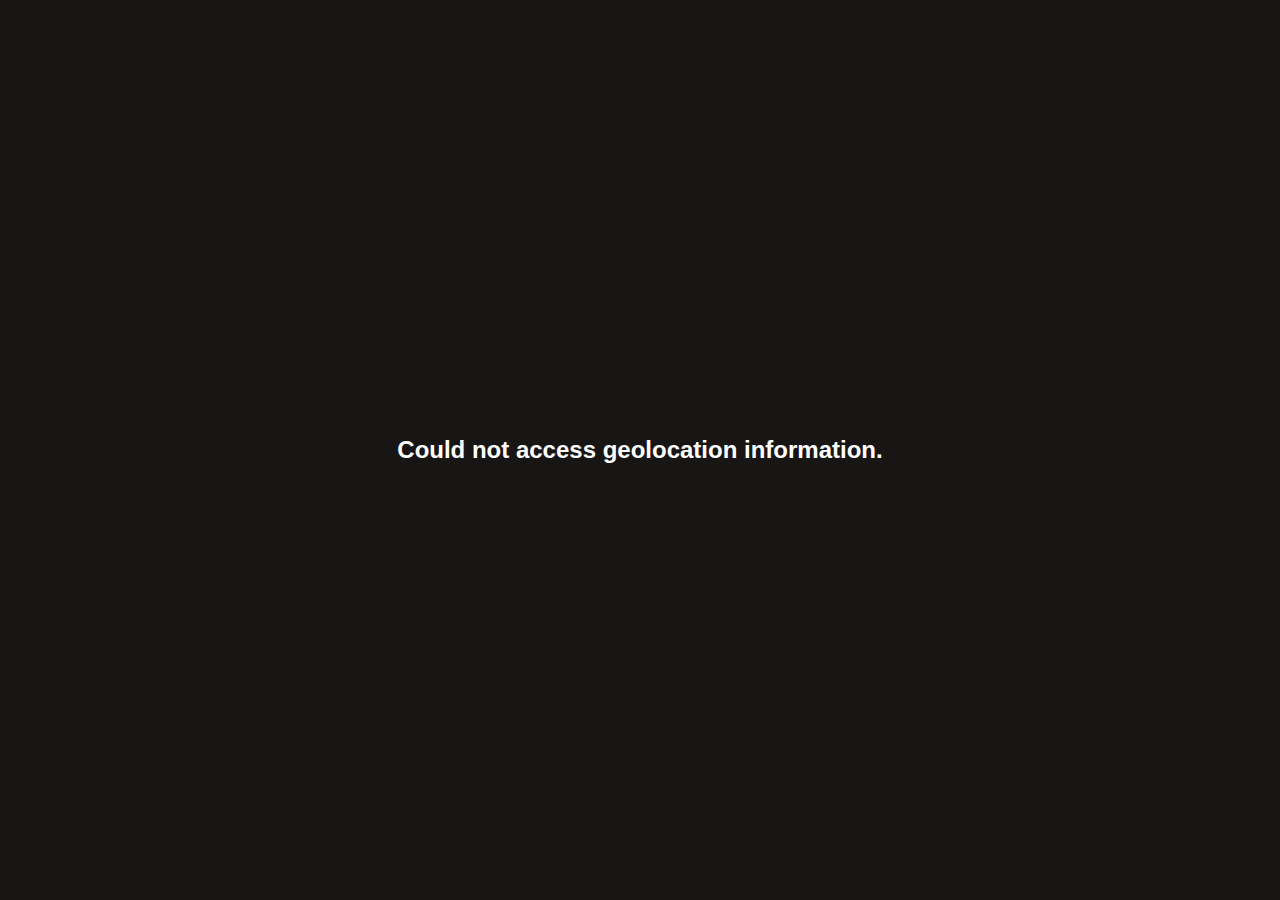
<file: ShowLocalWeather/index.html>
<!DOCTYPE html>
<html lang="en">
<head>
    <meta charset="UTF-8">
    <meta name="viewport" content="width=device-width, initial-scale=1.0">
    <title>Show The Local Weather</title>
    <link rel="stylesheet" href="style.css">
</head>
<body>
    <div class="container">
        <h1>Free C<i class="fa fa-cloud"></i>de Camp <br> Weather App</h1>
        <p class="location"></p>
        <p class="display"><span class="tmp"></span><a class="toggle-temp" href="#"></a></p>
        <p class="weather"></p>
        <img class="icon" src="" alt="">
    </div>
    <script src="main.js"></script>
</body>
</html>
</file>
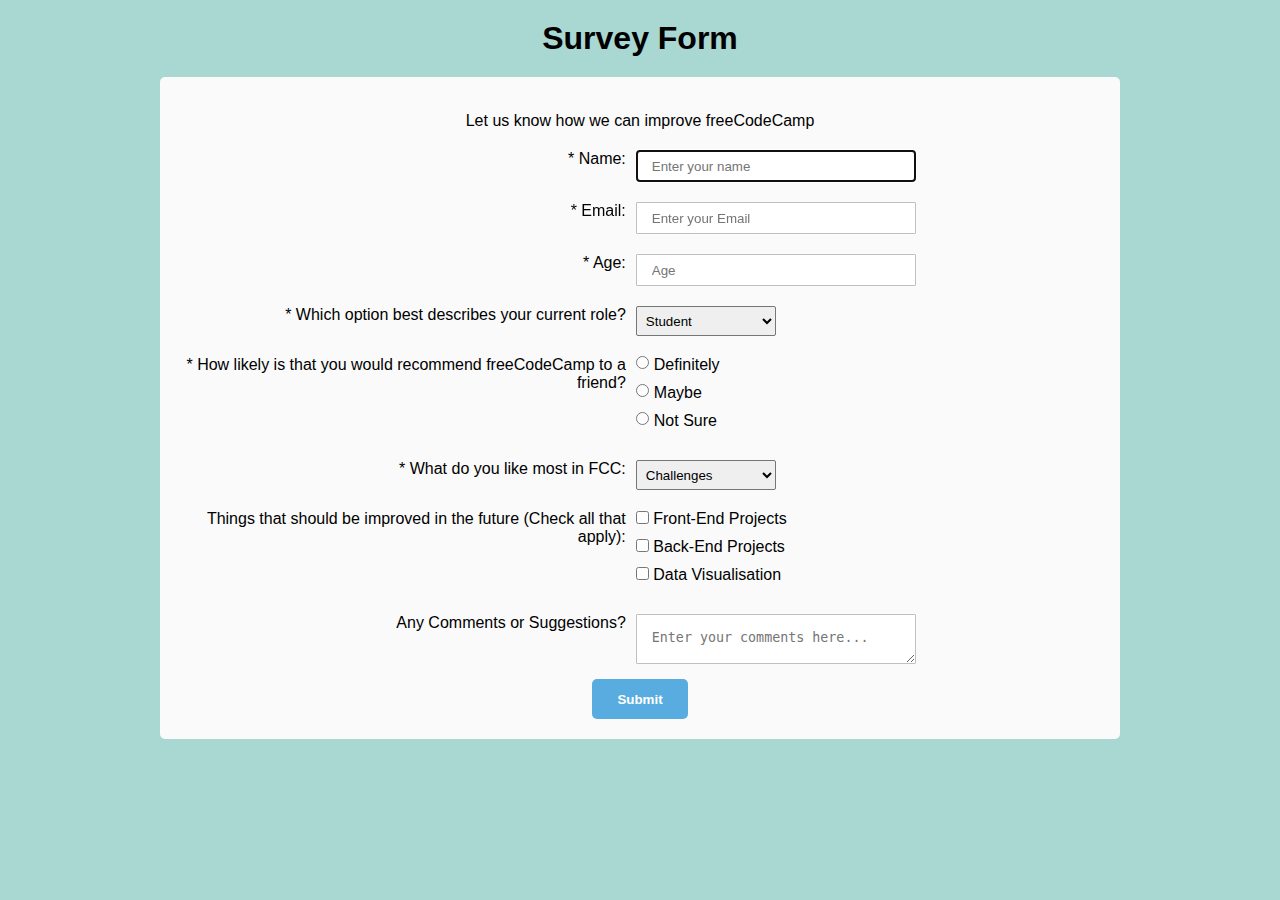
<file: surveyForm/index.html>
<!DOCTYPE html>
<html lang="en">
<head>
	<meta charset="UTF-8">
	<meta name="viewport" content="width=device-width, initial-scale=1.0">
	<meta http-equiv="X-UA-Compatible" content="ie=edge">
	<link rel="stylesheet" href="styles.css" type="text/css" />
	<title>Document</title>
</head>
<body>
	<h1 id="title"">Survey Form</h1>
	<div id="form-outer">
		<form id="survey-form">
			<p id="description">Let us know how we can improve freeCodeCamp</p>
			<div class="rowTab">
				<div class="labelTabs">
					<label for="name" id="name-label">* Name:</label>
				</div>
				<div class="rightTab">
					<input type="text" name="name" id="name" autofocus required placeholder="Enter your name" class="input-field">
				</div>
			</div>
			<div class="rowTab">
					<div class="labelTabs">
						<label for="email" id="email-label">* Email:</label>
					</div>
					<div class="rightTab">
						<input type="email" name="email" id="email" autofocus required placeholder="Enter your Email" class="input-field">
					</div>
			</div>
			<div class="rowTab">
					<div class="labelTabs">
						<label for="age" id="number-label">* Age:</label>
					</div>
					<div class="rightTab">
						<input type="number" name="age" id="number" autofocus required placeholder="Age" class="input-field" min="1"
						max="125">
					</div>
			</div>
			<div class="rowTab">
					<div class="labelTabs">
						<label for="currentPos" id="pos-label">* Which option best describes your current role?</label>
					</div>
					<div class="rightTab">
						<select id="dropdown" class="dropdown" name="currentPos">
							<option value="student">Student</option>
							<option value="job">Full Time Job</option>
							<option value="learner">Full Time Learner</option>
							<option value="preferNo">Prefer Not to Say</option>
							<option value="other">Other</option>
						</select>
					</div>
			</div>
			<div class="rowTab">
					<div class="labelTabs">
						<label for="userrating" id="userrating-label">* How likely is that you would recommend freeCodeCamp to a friend?</label>
					</div>
					<div class="rightTab">
						<ul>
							<li>
							<label>
								Definitely
								<input type="radio" name="userratings" value="1" class="userratings">
							</label>
							</li>
							<li>
							<label>
									Maybe
									<input type="radio" name="userratings" value="2" class="userratings">
							</label>
							</li>
							<li>
							<label>
									Not Sure
									<input type="radio" name="userratings" value="3" class="userratings">
							</label>
							</li>
						</ul>						
					</div>
			</div>
			<div class="rowTab">
					<div class="labelTabs">
						<label for="most-like">* What do you like most in FCC:</label>
					</div>
					<div class="rightTab">
						<select id="most-like" class="dropdown" name="most-like">
							<option value="challenges">Challenges</option>
							<option value="projects">Projects</option>
							<option value="community">Community</option>
							<option value="openSource">Open Source</option>
						</select>
					</div>
			</div>
			<div class="rowTab">
					<div class="labelTabs">
						<label for="prefernces">Things that should be improved in the future
								(Check all that apply):</label>
					</div>
					<div class="rightTab">
						<ul id="preferences">
							<li class="checkbox">
								<label>
									<input type="checkbox" name="prefer" class="userrating" value="1">
									Front-End Projects
								</label>
							</li>
							<li class="checkbox">
									<label>
										<input type="checkbox" name="prefer" class="userrating" value="2">
										Back-End Projects
									</label>
							</li>
							<li class="checkbox">
									<label>
										<input type="checkbox" name="prefer" class="userrating" value="3">
										Data Visualisation
									</label>
							</li>
						</ul>
					</div>
			</div>
			<div class="rowTab">
					<div class="labelTabs">
						<label for="comments">Any Comments or Suggestions?</label>
					</div>
					<div class="rightTab">
						<textarea name="comment" id="comments" class="input-field" style="height:50px;resize:vertical" placeholder="Enter your comments here..."></textarea>
					</div>
			</div>
			<input type="submit" id="submit">
		</form>
	</div>
	<script src="https://cdn.freecodecamp.org/testable-projects-fcc/v1/bundle.js"></script>
</body>
</html>
</file>
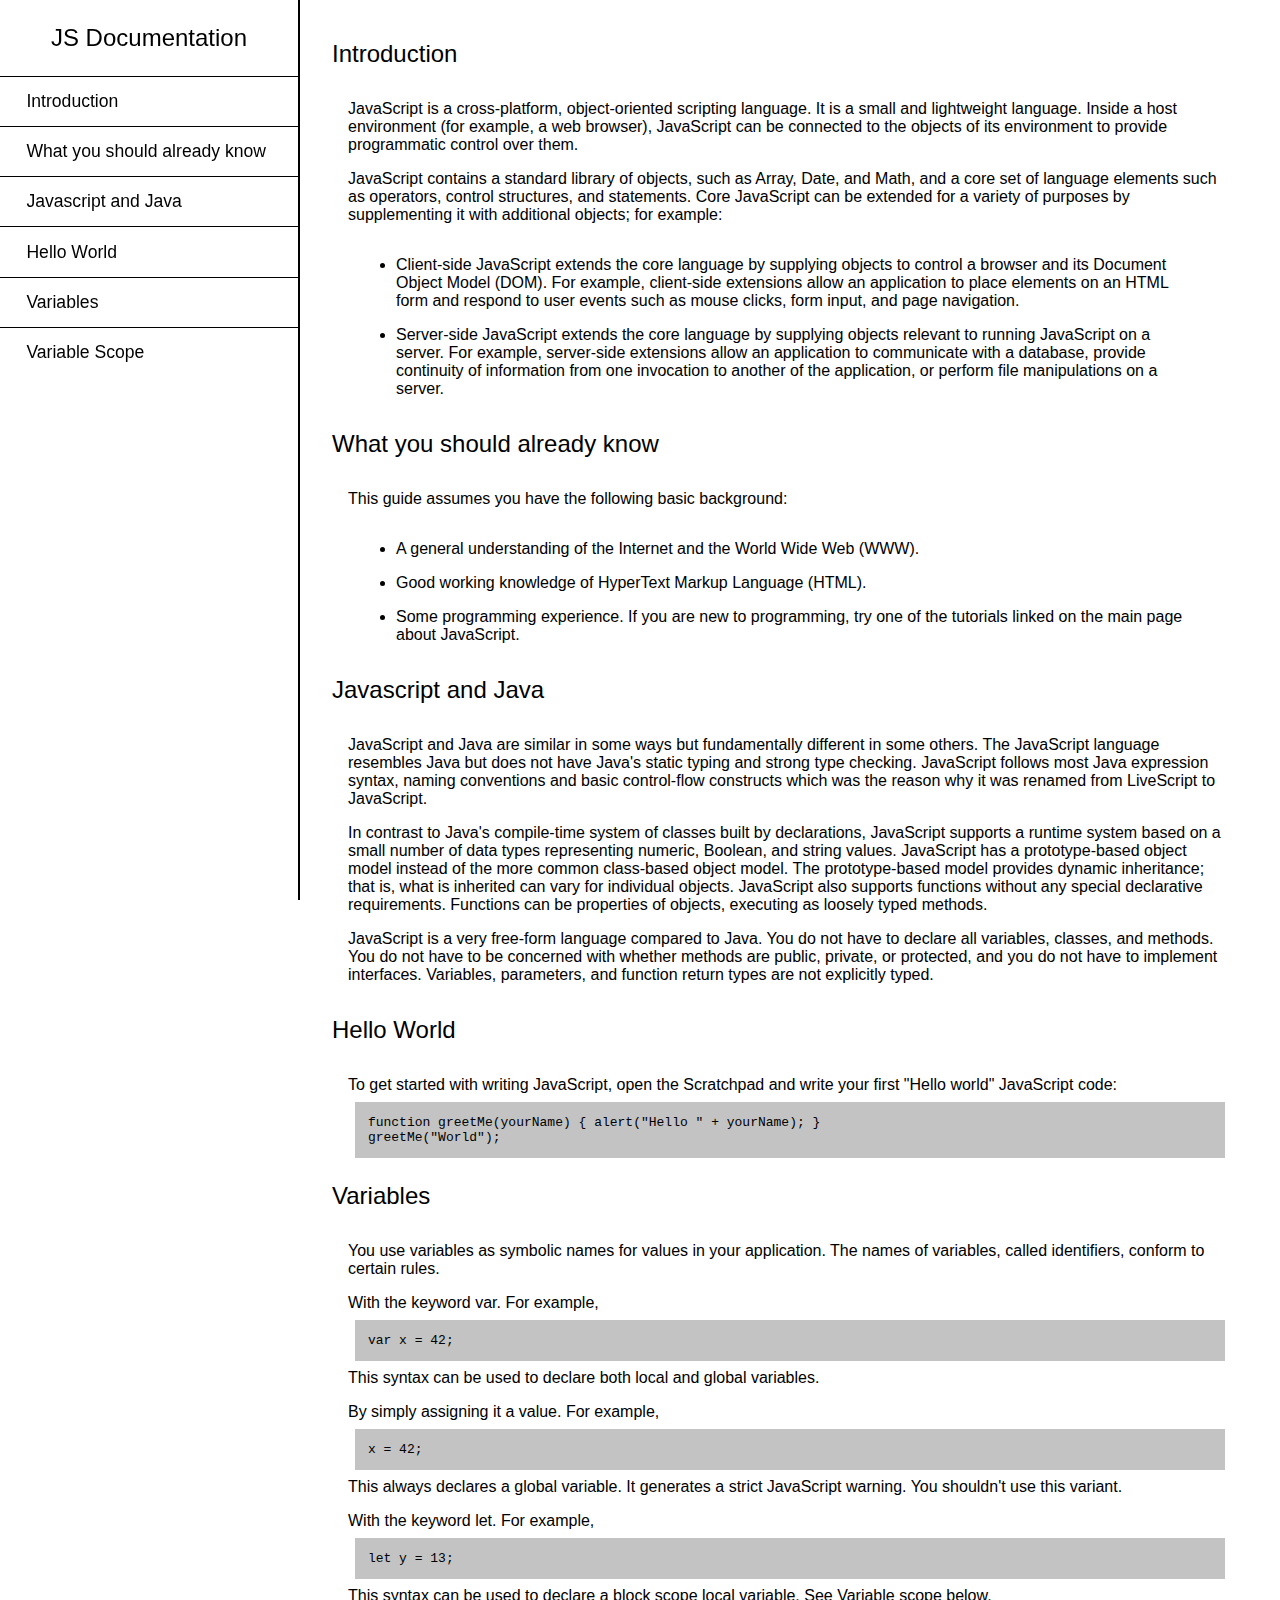
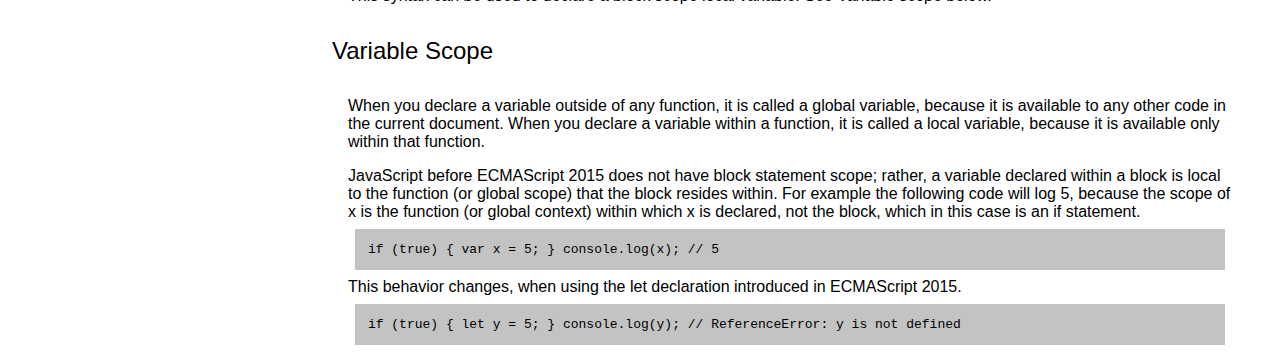
<file: TechnicalDocumentation/index.html>
<!DOCTYPE html>
<html lang="en">

<head>
    <meta charset="UTF-8">
    <meta name="viewport" content="width=device-width, initial-scale=1.0">
    <link rel="stylesheet" href="styles.css">
    <title>Technical Documentation</title>
</head>

<body>
    <nav id="navbar">
        <header>
            JS Documentation
        </header>
        <ul>
            <li><a class="nav-link" href="#Introduction">Introduction</a></li>
            <li><a class="nav-link" href="#What_you_should_already_know">What you should already know</a></li>
            <li><a class="nav-link" href="#Javascript_and_Java">Javascript and Java</a></li>
            <li><a class="nav-link" href="#Hello_World">Hello World</a></li>
            <li><a class="nav-link" href="#Variables">Variables</a></li>
            <li><a class="nav-link" href="#Variable_Scope">Variable Scope</a></li>
        </ul>
    </nav>
    <main id="main-doc">
        <section class="main-section" id="Introduction">
            <header>Introduction</header>
            <p>JavaScript is a cross-platform, object-oriented scripting language. It is a small and lightweight
                language. Inside a host environment (for example, a web browser), JavaScript can be connected to the
                objects of its environment to provide programmatic control over them.
            </p>
            <p>JavaScript contains a standard library of objects, such as Array, Date, and Math, and a core set of
                language elements such as operators, control structures, and statements. Core JavaScript can be extended
                for a variety of purposes by supplementing it with additional objects; for example:
            </p>
            <ul>
                <li>
                    Client-side JavaScript extends the core language by supplying objects to control a browser and
                    its Document Object Model (DOM). For example, client-side extensions allow an application to
                    place elements on an HTML form and respond to user events such as mouse clicks, form input, and
                    page navigation.

                </li>
                <li>
                    Server-side JavaScript extends the core language by supplying objects relevant to running
                    JavaScript on a server. For example, server-side extensions allow an application to communicate
                    with a database, provide continuity of information from one invocation to another of the
                    application, or perform file manipulations on a server.
                </li>
            </ul>
        </section>
        <section class="main-section" id="What_you_should_already_know">
            <header>What you should already know</header>
            <p>This guide assumes you have the following basic background:
            </p>
            <ul>
                <li>A general understanding of the Internet and the World Wide Web (WWW).</li>
                <li>Good working knowledge of HyperText Markup Language (HTML).</li>
                <li>Some programming experience. If you are new to programming, try one of the tutorials linked on the
                    main page about JavaScript.
                </li>
            </ul>
        </section>
        <section class="main-section" id="Javascript_and_Java">
            <header>Javascript and Java</header>
            <p>JavaScript and Java are similar in some ways but fundamentally different in some others. The JavaScript
                language resembles Java but does not have Java's static typing and strong type checking. JavaScript
                follows most Java expression syntax, naming conventions and basic control-flow constructs which was the
                reason why it was renamed from LiveScript to JavaScript.
            </p>
            <p>
                In contrast to Java's compile-time system of classes built by declarations, JavaScript supports a
                runtime system based on a small number of data types representing numeric, Boolean, and string values.
                JavaScript has a prototype-based object model instead of the more common class-based object model. The
                prototype-based model provides dynamic inheritance; that is, what is inherited can vary for individual
                objects. JavaScript also supports functions without any special declarative requirements. Functions can
                be properties of objects, executing as loosely typed methods.
            </p>
            <p>
                JavaScript is a very free-form language compared to Java. You do not have to declare all variables,
                classes, and methods. You do not have to be concerned with whether methods are public, private, or
                protected, and you do not have to implement interfaces. Variables, parameters, and function return types
                are not explicitly typed.
            </p>
        </section>
        <section class="main-section" id="Hello_World">
            <header>Hello World</header>
            <p>To get started with writing JavaScript, open the Scratchpad and write your first "Hello world" JavaScript
                code:
            </p>

            <code>
                function greetMe(yourName) { alert("Hello " + yourName); } <br>
                greetMe("World");
            </code>
        </section>
        <section class="main-section" id="Variables">
            <header>Variables</header>
            <p>You use variables as symbolic names for values in your application. The names of variables, called
                identifiers, conform to certain rules.
            </p>
            <p>With the keyword var. For example,
            </p>
            <code>
                var x = 42;
            </code>
            <p>This syntax can be used to declare both local and global variables.
            </p>
            <p>
                By simply assigning it a value. For example,
            </p>
            <code>
                x = 42;
            </code>
            <p>This always declares a global variable. It generates a strict JavaScript warning. You shouldn't use this
                variant.</p>
            <p>With the keyword let. For example,
            </p>
            <code>
                let y = 13;
            </code>
            <p>This syntax can be used to declare a block scope local variable. See Variable scope below.
            </p>
        </section>
        <section class="main-section" id="Variable_Scope">
            <header>Variable Scope</header>
            <p>When you declare a variable outside of any function, it is called a global variable, because it is
                available to any other code in the current document. When you declare a variable within a function, it
                is called a local variable, because it is available only within that function.
            </p>
            <p>JavaScript before ECMAScript 2015 does not have block statement scope; rather, a variable declared within
                a block is local to the function (or global scope) that the block resides within. For example the
                following code will log 5, because the scope of x is the function (or global context) within which x is
                declared, not the block, which in this case is an if statement.
            </p>
            <code>
                if (true) { var x = 5; } console.log(x); // 5
            </code>
            <p>This behavior changes, when using the let declaration introduced in ECMAScript 2015.</p>
            <code>if (true) { let y = 5; } console.log(y); // ReferenceError: y is not
                defined</code>
        </section>
    </main>
    <script src="https://cdn.freecodecamp.org/testable-projects-fcc/v1/bundle.js"></script>
</body>

</html>
</file>
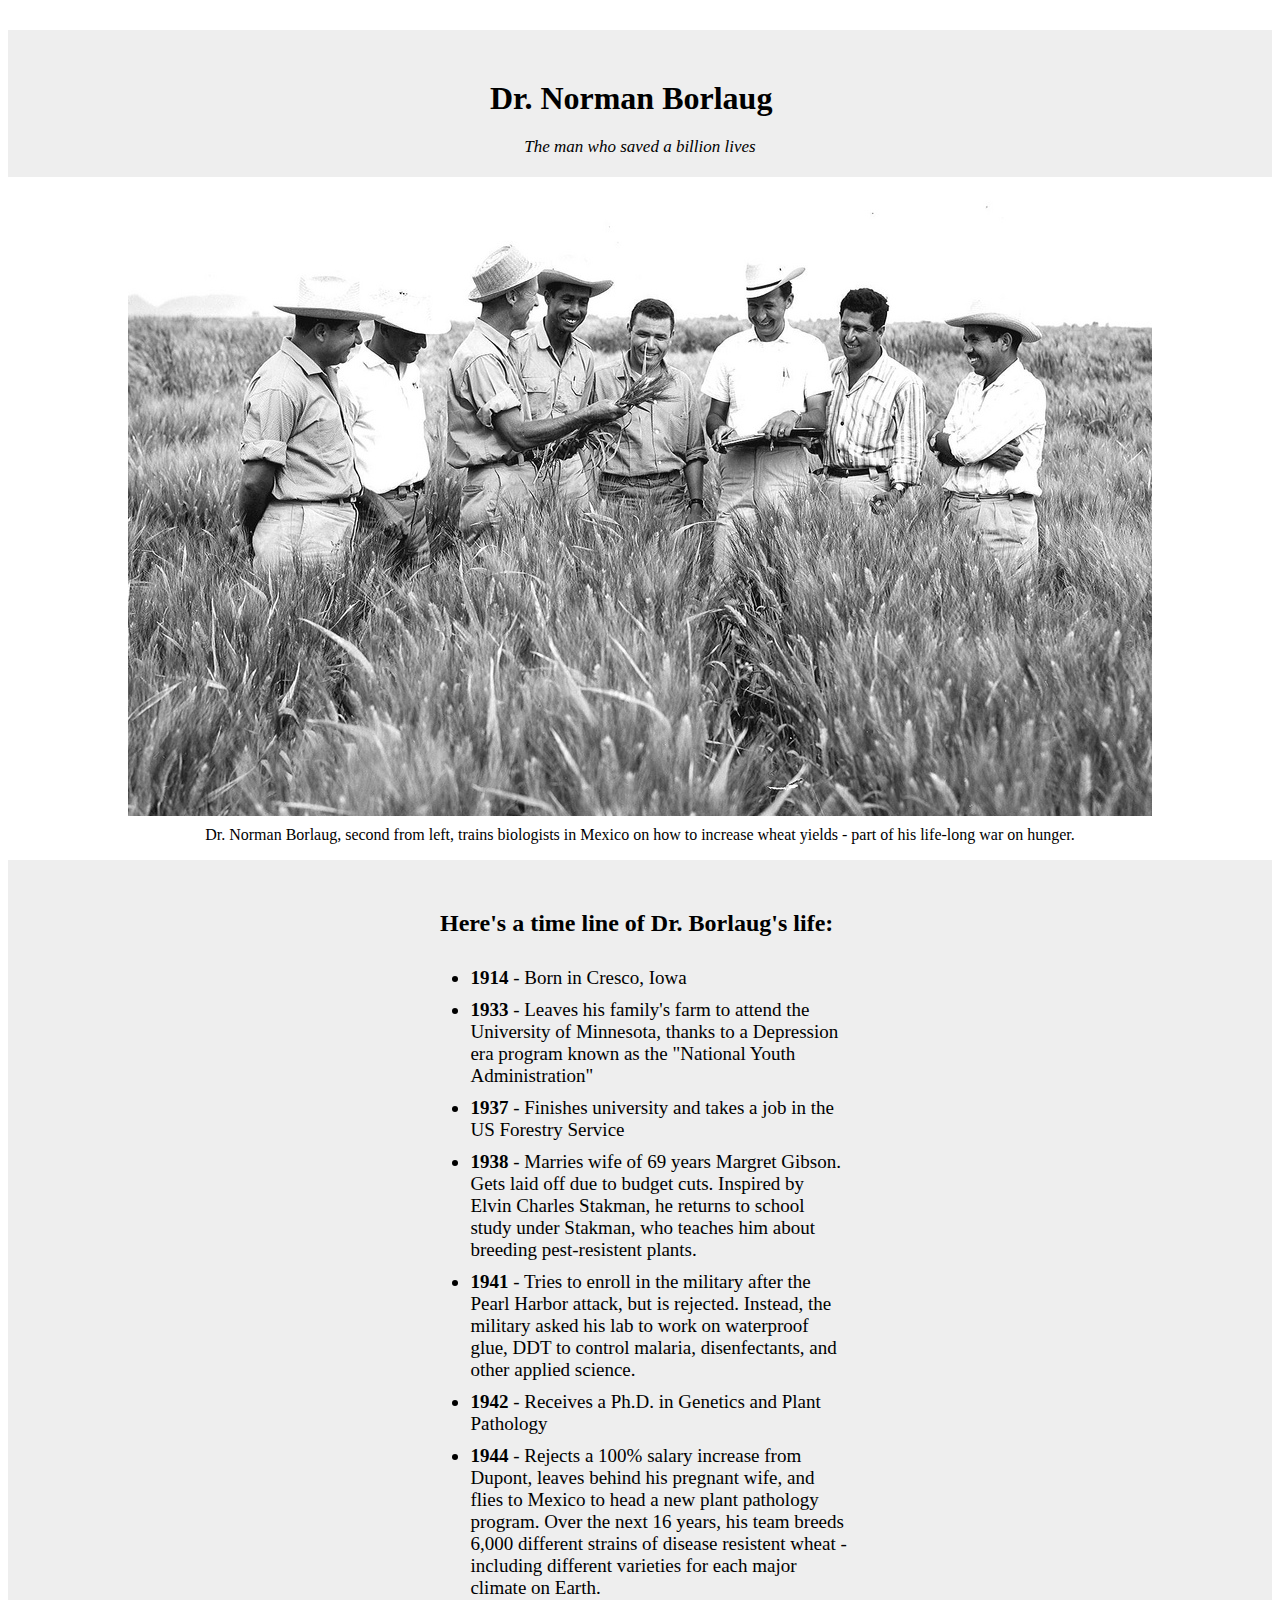
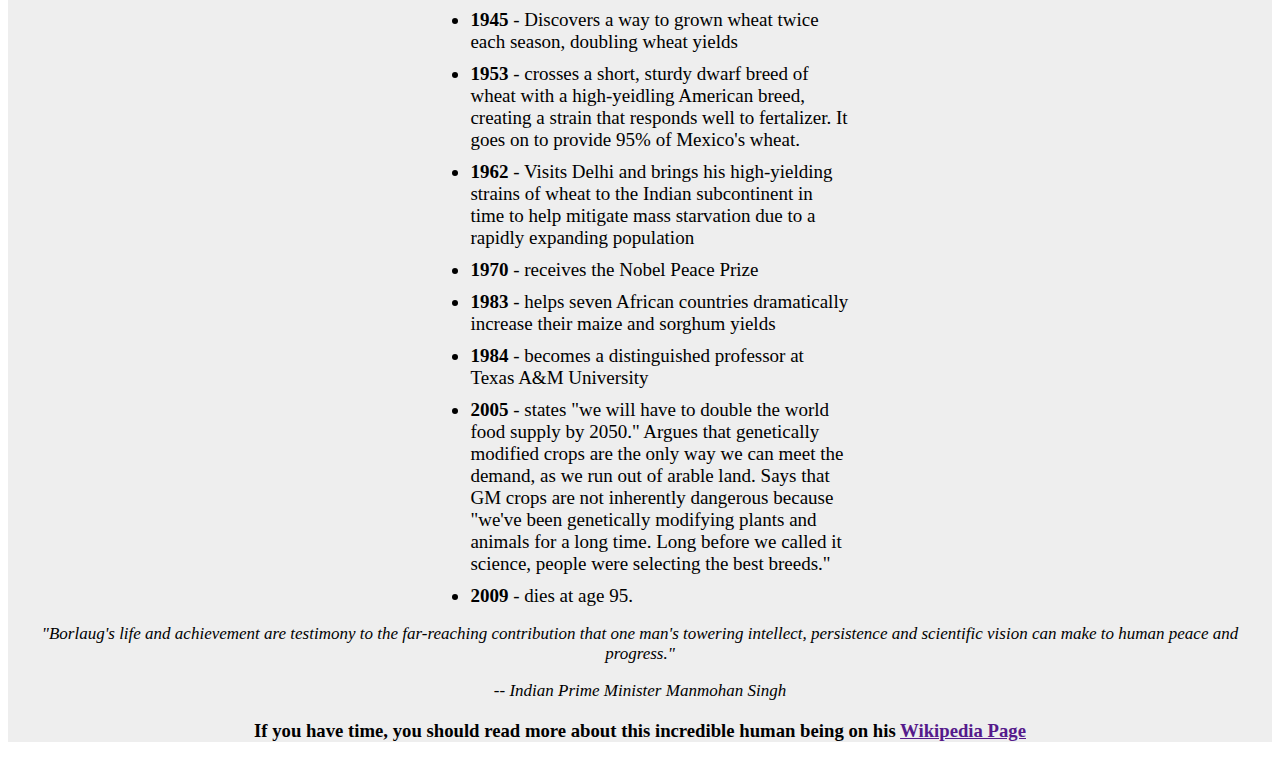
<file: tributePage/index.html>
<!DOCTYPE html>
<html lang="en">
<head>
	<meta charset="UTF-8">
	<meta name="viewport" content="width=device-width, initial-scale=1.0">
	<meta http-equiv="X-UA-Compatible" content="ie=edge">
	<link type="text/css" rel="stylesheet" href="styles.css">
	<title>Document</title>
</head>
<body>
	<div id="main">
		<h1 id="title">Dr. Norman Borlaug</h1>
		<p id="title-cap">The man who saved a billion lives</p>
		<div id="img-div">
			<figure>
				<img id="image" src="10613180113_fdf7bcd316_b.jpg">
				<figcaption id="img-caption">Dr. Norman Borlaug, second from left, trains biologists in Mexico on how to increase wheat yields - part of his life-long war on hunger.
				</figcaption>
			</figure>
		</div>
		<h2>Here's a time line of Dr. Borlaug's life:
		</h2>
		<ul id="tribute-info">
			<li><b>1914</b> - Born in Cresco, Iowa</li>
			<li><b>1933</b> - Leaves his family's farm to attend the University of Minnesota, thanks to a Depression era program known as the "National Youth Administration"
			</li>
			<li><b>1937</b> - Finishes university and takes a job in the US Forestry Service
			</li>
			<li>
				<b>1938</b> - Marries wife of 69 years Margret Gibson. Gets laid off due to budget cuts. Inspired by Elvin Charles Stakman, he returns to school study under Stakman, who teaches him about breeding pest-resistent plants.
			</li>
			<li>
				<b>1941</b> - Tries to enroll in the military after the Pearl Harbor attack, but is rejected. Instead, the military asked his lab to work on waterproof glue, DDT to control malaria, disenfectants, and other applied science.
			</li>
			<li>
				<b>1942</b> - Receives a Ph.D. in Genetics and Plant Pathology
			</li>
			<li>
				<b>1944</b> - Rejects a 100% salary increase from Dupont, leaves behind his pregnant wife, and flies to Mexico to head a new plant pathology program. Over the next 16 years, his team breeds 6,000 different strains of disease resistent wheat - including different varieties for each major climate on Earth.
			</li>
			<li>
				<b>1945</b> - Discovers a way to grown wheat twice each season, doubling wheat yields
			</li>
			<li>
				<b>1953</b> - crosses a short, sturdy dwarf breed of wheat with a high-yeidling American breed, creating a strain that responds well to fertalizer. It goes on to provide 95% of Mexico's wheat.
			</li>
			<li>
				<b>1962</b> - Visits Delhi and brings his high-yielding strains of wheat to the Indian subcontinent in time to help mitigate mass starvation due to a rapidly expanding population
			</li>
			<li>
				<b>1970</b> - receives the Nobel Peace Prize
			</li>
			<li>
				<b>1983</b> - helps seven African countries dramatically increase their maize and sorghum yields
			</li>
			<li>
				<b>1984</b> - becomes a distinguished professor at Texas A&M University
			</li>
			<li>
				<b>2005</b> - states "we will have to double the world food supply by 2050." Argues that genetically modified crops are the only way we can meet the demand, as we run out of arable land. Says that GM crops are not inherently dangerous because "we've been genetically modifying plants and animals for a long time. Long before we called it science, people were selecting the best breeds."
			</li>
			<li>
				<b>2009</b> - dies at age 95.
			</li>
		</ul>
		<p>"Borlaug's life and achievement are testimony to the far-reaching contribution that one man's towering intellect, persistence and scientific vision can make to human peace and progress."
		</p>
		<p>
			-- Indian Prime Minister Manmohan Singh
		</p>
		<h3>If you have time, you should read more about this incredible human being on his <a href="" id="tribute-link" target="_blank">Wikipedia Page</a></h3>
	</div>
	<script src="https://cdn.freecodecamp.org/testable-projects-fcc/v1/bundle.js"></script>
</body>
</html>
</file>
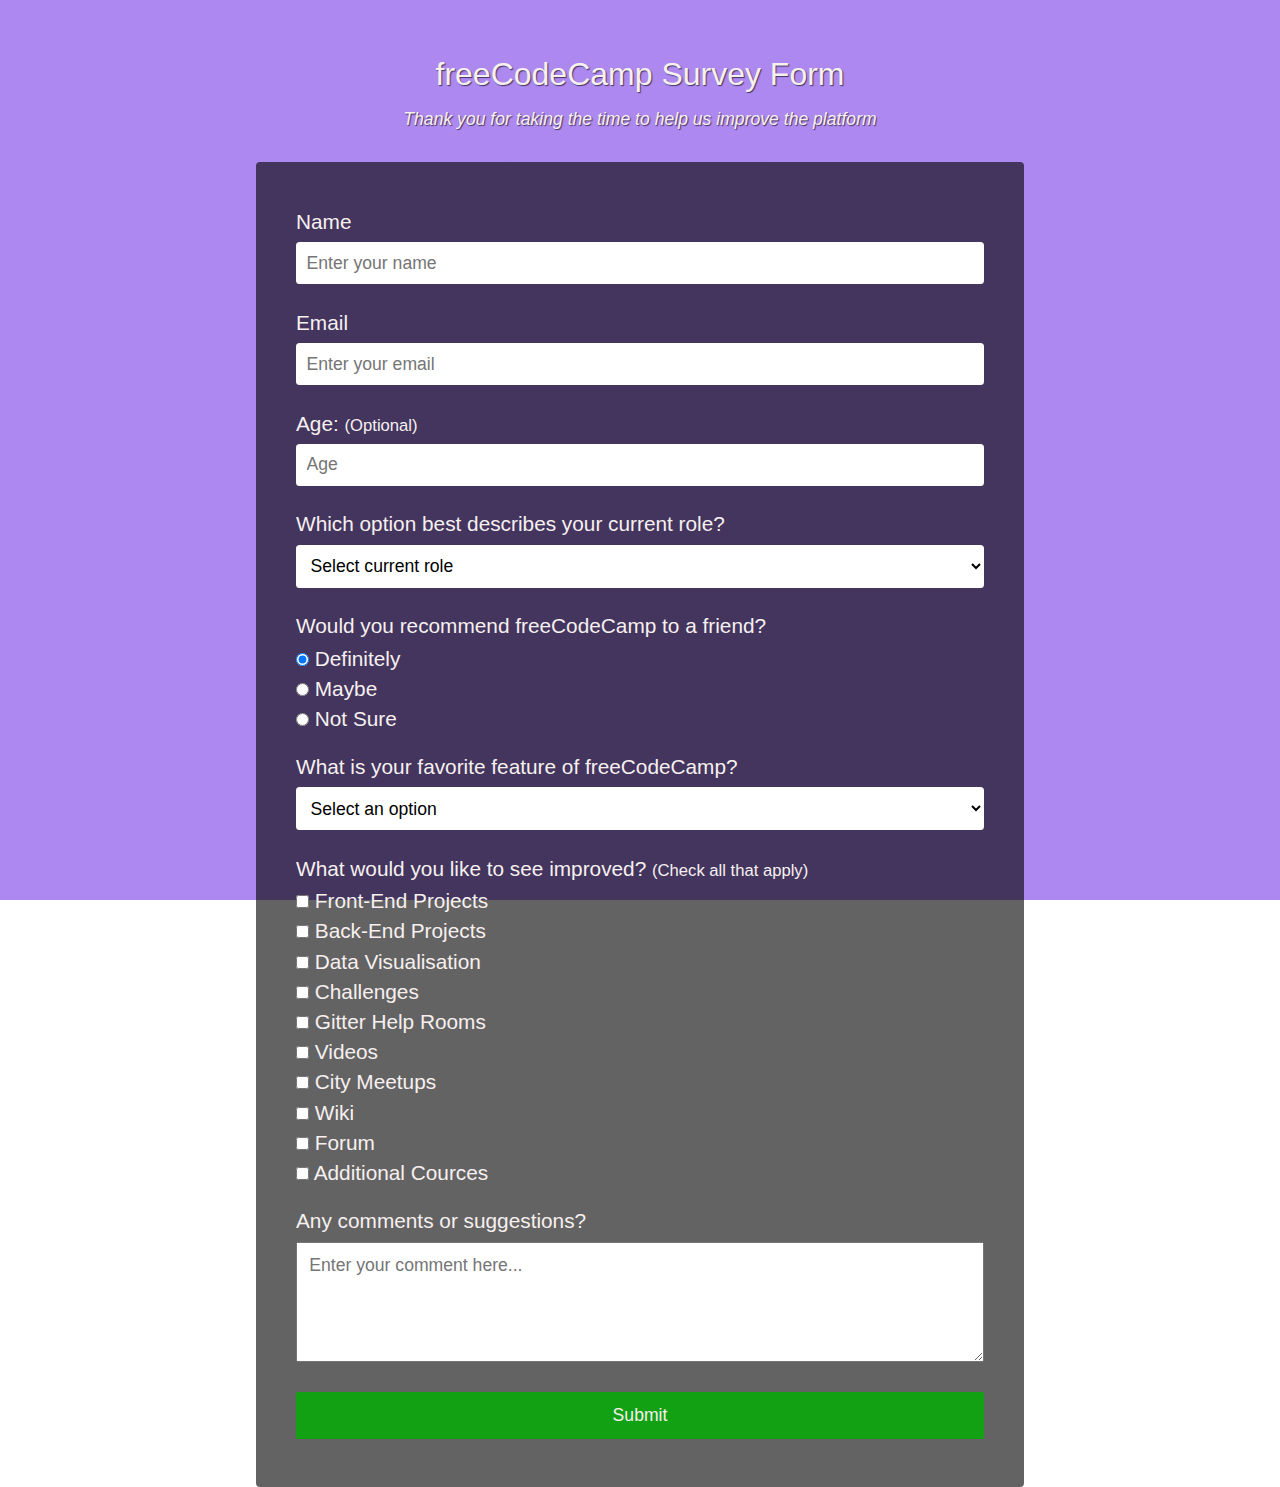
<file: surveyForm/surveyFormReal/index.html>
<!DOCTYPE html>
<html lang="en">

<head>
    <meta charset="UTF-8">
    <meta name="viewport" content="width=device-width, initial-scale=1.0">
    <title>Survey Form</title>
    <link rel="stylesheet" href="style.css">
</head>

<body>
    <div class="intro">
        <h1 id="title">freeCodeCamp Survey Form
        </h1>
        <p id="description">Thank you for taking the time to help us improve the platform
        </p>
    </div>
    <form action="#" id="survey-form" class="form-container">
        <label for="name" class="input-label" id="name-label">
            Name
        </label>
        <input type="text" required class="input-field" name="name" id="name" placeholder="Enter your name">
        <label for="email" class="input-label" id="email-label">
            Email
        </label>
        <input type="email" required class="input-field" name="name" id="email" placeholder="Enter your email">
        <label for="age" class="input-label" id="number-label">
            Age: <span class="smaller-text">(Optional)</span>
        </label>
        <input type="number" id="number" min="18" max="99" class="input-field" placeholder="Age">
        <label for="role" class="input-label">
            Which option best describes your current role?
        </label>
        <select name="role" id="dropdown" class="dropdown input-field">
            <option selected disabled>Select current role</option>
            <option>Student</option>
            <option>Full Time Job</option>
            <option>Full Time Learner</option>
            <option>Prefer not to Say</option>
            <option>Prefer not to Say</option>
        </select>
        <label class="input-label">Would you recommend freeCodeCamp to a friend?
        </label>
        <div class="button-group">
            <label class="secondary-input-label">
                <input type="radio" name="recommend" checked value="definitely">
                Definitely
            </label>
            <label class="secondary-input-label">
                <input type="radio" name="recommend" value="Maybe">
                Maybe
            </label>
            <label class="secondary-input-label">
                <input type="radio" name="recommend" value="not-sure">
                Not Sure
            </label>
        </div>

        <label for="feature" class="input-label">
            What is your favorite feature of freeCodeCamp?
        </label>
        <select name="feature" id="dropdown" class="dropdown input-field">
            <option selected disabled>Select an option</option>
            <option>Challenges</option>
            <option>Projects</option>
            <option>Community</option>
            <option>Open Source</option>
        </select>

        <label class="input-label">What would you like to see improved? <span class="smaller-text">(Check all that
                apply)</span>
        </label>
        <div class="button-group">

            <label class="secondary-input-label">
                <input type="checkbox" name="improvement" value="front-end">
                Front-End Projects
            </label>
            <label class="secondary-input-label">
                <input type="checkbox" name="improvement" value="back-end">
                Back-End Projects
            </label>
            <label class="secondary-input-label">
                <input type="checkbox" name="improvement" value="data-visualisation">
                Data Visualisation
            </label>
            <label class="secondary-input-label">
                <input type="checkbox" name="improvement" value="challenges">
                Challenges
            </label>
            <label class="secondary-input-label">
                <input type="checkbox" name="improvement" value="GitterHelpRooms">
                Gitter Help Rooms
            </label>
            <label class="secondary-input-label">
                <input type="checkbox" name="improvement" value="videos">
                Videos
            </label>
            <label class="secondary-input-label">
                <input type="checkbox" name="improvement" value="city-meetups">
                City Meetups
            </label>
            <label class="secondary-input-label">
                <input type="checkbox" name="improvement" value="wiki">
                Wiki
            </label>
            <label class="secondary-input-label">
                <input type="checkbox" name="improvement" value="forum">
                Forum
            </label>
            <label class="secondary-input-label">
                <input type="checkbox" name="improvement" value="cources">
                Additional Cources
            </label>
        </div>
        <label for="suggestions" class="input-label">Any comments or suggestions?
        </label>
        <textarea placeholder="Enter your comment here..." class="input-textarea"></textarea>
        <button id="submit" type="submit" class="submit-button">Submit</button>
    </form>
    <script src="https://cdn.freecodecamp.org/testable-projects-fcc/v1/bundle.js"></script>
</body>

</html>
</file>
<file: surveyForm/styles.css>
* {
    margin: 0;
    padding: 0;
    box-sizing: border-box;
}

body {
	background: #a9d7d1;
	font-family: 'Raleway', Helvetica, sans-serif;
	text-align: center;
	min-width: 320px;
	display: flex;
	flex-direction: column;
}

#form-outer {
	background: rgb(250,250,250);
	border-radius: 5px;
	width: 75%;
	margin: 0px auto;
}

#title {
    margin: 20px;
}

#description {
    margin: 15px 0;
}


.rowTab {
    margin-bottom: 10px;
    display: flex;
}

#form-outer p {
	padding-top: 20px;
}

.labelTabs, .rightTab {
    width: 48%;
    margin: 5px;
}

.labelTabs {
    text-align: right;
    vertical-align: center;
}

.rightTab {
	text-align: left;
}

.input-field {
    width: 280px;
	height: 20px;
    padding: 15px;
    display: block;
	border-radius: 1px;
	border: 1px solid #c0c0c0;
}

.dropdown {
	padding: 5px;
	width: 140px;
	height: 30px;
	border-radius: 2px;
}

option {
	min-height: 1.2em;
	white-space: pre;
	font-weight: normal;
}

.userratings {
    float:left;
    margin-right: 5px;
}


ul {
	padding-right: 10px;
	padding-top: 0px;
	list-style-type: none;
}

li {
	margin-bottom: 10px;
}

input[type="submit"] {
	background: #59ace0;
	height: 40px;
	width: 96px;
	border-radius: 5px;
	margin-bottom: 20px;
	border: 0px solid;
	color: white;
	font-weight: bold;
}
</file>
<file: TechnicalDocumentation/styles.css>
* {
    margin: 0;
    padding: 0;
    box-sizing: border-box;
}

a {
    text-decoration: none;
    color: inherit;
}

:root {
    font-family: Arial, Helvetica, sans-serif;
}

#navbar {
    width: 300px;
    position: fixed;
    top: 0;
    left: 0;
    bottom: 0;
    border-right: 2px solid black;
}

#navbar ul {
    list-style: none;
    width: 100%;
}

#navbar ul li {
    border-top: 1px solid black;
    padding-left: 1.5em;
    font-size: 1.1em;
}

#navbar header {
    font-size: 1.5em;
    text-align: center;
    padding: 1em;
}

.nav-link {
    display: inline-block;
    width: 100%;
    padding: .8em 0;
    text-align: left;
}


#main-doc {
    width: calc(100% - 300px);
    margin-left: 300px;
    padding: 1em 2em;
}
#main-doc section header {
    font-size: 1.5em;
    margin: 1em 0;
}
#main-doc section p {
    padding: 0.5em 1em;
}
#main-doc section ul {
    padding: 0.5em 4em;
    margin: 0;
}
#main-doc section ul li {
    margin-top: 1em;
}

code {
    display: block;
    width: 95%;
    margin: 0 auto;
    padding: 1em;
    background-color: #c3c3c3;
}


@media (max-width: 820px) {
    #navbar {
        position: static;
        width: 100%;
        height: 250px;
        overflow: scroll;
        border: 2px solid black;
    }
    #main-doc {
        width: 100%;
        margin-left: 0;
    }
}
</file>
<file: tributePage/styles.css>
#main {
	background: #eee;
}	

#title {
	max-width:	300px;
	margin: auto;
	margin-top: 30px;
	padding-top: 50px;
	margin-bottom: 20px;
}

#title-cap {
	max-width: 250px;
	margin: auto;
	padding-bottom: 20px;
}

#img-div {
	max-width: 100%;
	margin: auto;
	display: flex;
	align-items: center;
	justify-content: center;
	background: white;
}

#image {
	display: block;
	max-width: 100%;
	height: auto;
}


#img-div figcaption {
	max-width: 100%;
	text-align: center;
	margin-top: 10px;
}

#main h2 {
	width: 400px;
	margin: 0px auto;
	margin-top: 50px;
	margin-bottom: 30px;
}

#tribute-info {
	width: 30%;
	margin: auto;
}

#tribute-info li {
	font-size: 19px;
	margin-bottom: 10px;
}

#main p {
	text-align: center;
	font-size: 17px;
	font-style: italic
}

#main h3 {
	text-align: center;
}
</file>
<file: surveyForm/surveyFormReal/style.css>
:root {
    --header-font: 'Poppins', sans-serif;
    --white: rgb(247, 240, 240);
    font-size: 1em;
}

* {
    margin: 0;
    padding: 0;
    box-sizing: border-box;
}

body {
    background-image: linear-gradient(rgba(90, 18, 224, 0.5), rgba(90, 18, 224, 0.5)), url("https://cdn.freecodecamp.org/testable-projects-fcc/images/survey-form-background.jpeg");
    background-repeat: no-repeat;
    background-attachment: fixed;
    background-position: center center;
    background-size: unset;
    color: var(--white);
    font-family: var(--header-font);
}


.intro {
    padding-top: 2.5rem;
    display: flex;
    flex-direction: column;
}

#title {
    font-family: var(--header-font);
    font-size: 2em;
    text-align: center;
    color: var(--white);
    font-weight: 400;
    width: 100%;
    margin: 1rem 0;
    text-shadow: 1px 1px 1px rgba(0, 0, 0, 0.61);
}

#description {
    font-family: var(--header-font);
    font-style: italic;
    text-align: center;
    font-size: 1.1em;
    color: var(--white);
    font-weight: 400;
    text-shadow: 1px 1px 1px rgba(0, 0, 0, 0.61);
}

.form-container {
    width: 768px;
    margin: 2em auto 0 auto;
    background-color: rgba(0, 0, 0, 0.61);
    padding: 3em 2.5em;
    border-radius: 4px;   
}

.input-label {
    font-size: 1.3em;
    font-family: var(--header-font);
    color: var(--white);
    display: block;
    margin-bottom: 0.4em;
}

.secondary-input-label {
    display: block;
    font-size: 1.3em;
    margin-bottom: 0.3em;
}

.input-field {
    font-size: 1.1em;
    display: block;
    width: 100%;
    padding: .6em;
    border-radius: 0.2em;
    border: none;
    margin-bottom: 1.5em;
}

.dropdown {
    background-color: #fff;
}

.button-group {
    margin-bottom: 1.5em;
}

.input-textarea {
    width: 100%;
    resize: vertical;
    min-height: 120px;
    padding: .7em;
    font-family: var(--header-font);
    font-size: 1.1em;
    margin-bottom: 1.5em;
}

.submit-button {
    width: 100%;
    border: none;
    background-color: rgb(18, 161, 18);
    font-size: 1.1em;
    padding: .75em 0;
    color: var(--white);
    cursor: pointer;
    border-radius: 2px;
}

.submit-button:hover {
    background-color: rgb(45, 185, 45);
}

.smaller-text {
    font-size: 0.8em;
}

@media (max-width: 800px) {
    .form-container {
        width: 90%;
    }
}

@media (max-width: 600px) {
    :root {
        font-size: 1.1em;
    }
    .form-container {
        width: 100%;
    }
}
@media (max-width: 450px) {
    :root {
        font-size: 0.9em;
    }
}
</file>
<file: ShowLocalWeather/style.css>
@import url("https://cdnjs.cloudflare.com/ajax/libs/font-awesome/4.7.0/css/font-awesome.css");

:root {
    --primary-bg: rgb(24, 21, 21);
}

* {
    box-sizing: border-box;
    margin: 0;
    padding: 0;
}

body {
    font-family: Arial, Helvetica, sans-serif;
    background-color: var(--primary-bg);
    color: #FFF;
    position: relative;
    padding: 1rem;
    height: 100vh;
    background-size: cover;
    background-repeat: no-repeat;
    background-position: center center;
    z-index: 2;
}

body::after {
    content: '';
    position: absolute;
    top: 0;
    left: 0;
    height: 100%;
    width: 100%;
    background-color: rgba(24, 21, 21, 0.5);
    z-index: 1;
}

a {
    text-decoration: none;
    color: rgb(52, 65, 243);
}

.container {
    position: relative;
    height: 100%;
    display: flex;
    flex-direction: column;
    justify-content: flex-start;
    align-items: center;
    text-align: center;
    line-height: 1.2;
    z-index: 2;
}

.container > * + * {
    margin-top: .8em;
}

h1 {
    font-size: 4rem;
}

.location, .display, .weather {
    font-size: 2rem;
}

.icon {
    display: block;
    height: 100px;
    width: 100px;
}

@media (max-width: 450px) {
    .container {
        justify-content: center;
    }

    h1 {
        font-size: 2.5em;
    }
}
</file>
